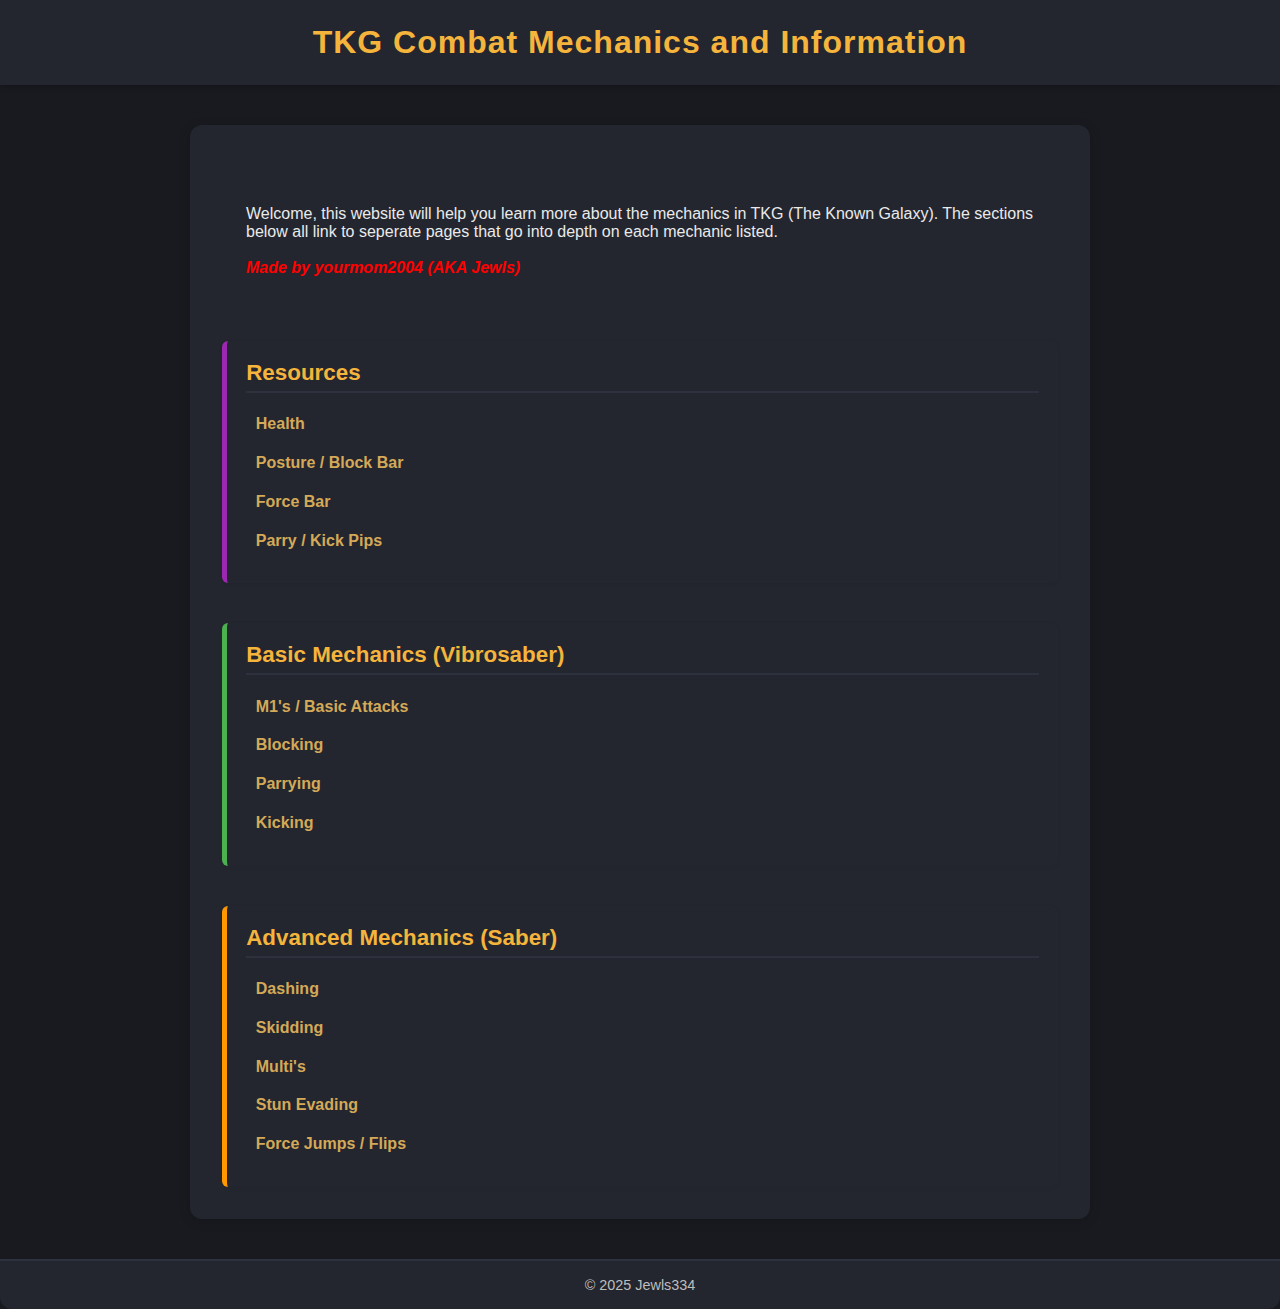
<file: index.html>
<!DOCTYPE html>
<html lang="en">
  <head>
    <meta charset="UTF-8" />
    <meta name="viewport" content="width=device-width, initial-scale=1.0" />
    <title>TKG Combat Mechanics and Information</title>
    <link rel="stylesheet" href="css/index.css" />
  </head>
  <body>
    <header>
      <h1>TKG Combat Mechanics and Information</h1>
    </header>

    <main>
      <section class="description">
        <p>
          Welcome, this website will help you learn more about the mechanics in
          TKG (The Known Galaxy). The sections below all link to seperate pages
          that go into depth on each mechanic listed.
          <br /><br /><strong
            ><span style="color: red; font-style: italic"
              >Made by yourmom2004 (AKA Jewls)</span
            ></strong
          >
        </p>
      </section>

      <section class="character-resources">
        <h2>Resources</h2>
        <ul>
          <li><a href="./docs/health.html">Health</a></li>
          <li>
            <a href="./docs/posture-block-bar.html">Posture / Block Bar</a>
          </li>
          <li><a href="./docs/force-bar.html">Force Bar</a></li>
          <li><a href="./docs/parry-kick-pips.html">Parry / Kick Pips</a></li>
        </ul>
      </section>

      <section class="basic-mechanics">
        <h2>Basic Mechanics (Vibrosaber)</h2>
        <ul>
          <li>
            <a href="./docs/m1s-basic-attacks.html">M1's / Basic Attacks</a>
          </li>
          <li><a href="./docs/blocking.html">Blocking</a></li>
          <li><a href="./docs/parrying.html">Parrying</a></li>
          <li><a href="./docs/kicking.html">Kicking</a></li>
        </ul>
      </section>

      <section class="advanced-mechanics">
        <h2>Advanced Mechanics (Saber)</h2>
        <ul>
          <li><a href="./docs/dashing.html">Dashing</a></li>
          <li><a href="./docs/skidding.html">Skidding</a></li>
          <li><a href="./docs/multis.html">Multi's</a></li>
          <li><a href="./docs/stun-evading.html">Stun Evading</a></li>
          <li>
            <a href="./docs/force-jumps-flips.html">Force Jumps / Flips</a>
          </li>
        </ul>
      </section>
    </main>

    <footer>
      <p>&copy; 2025 Jewls334</p>
    </footer>
  </body>
</html>
</file>
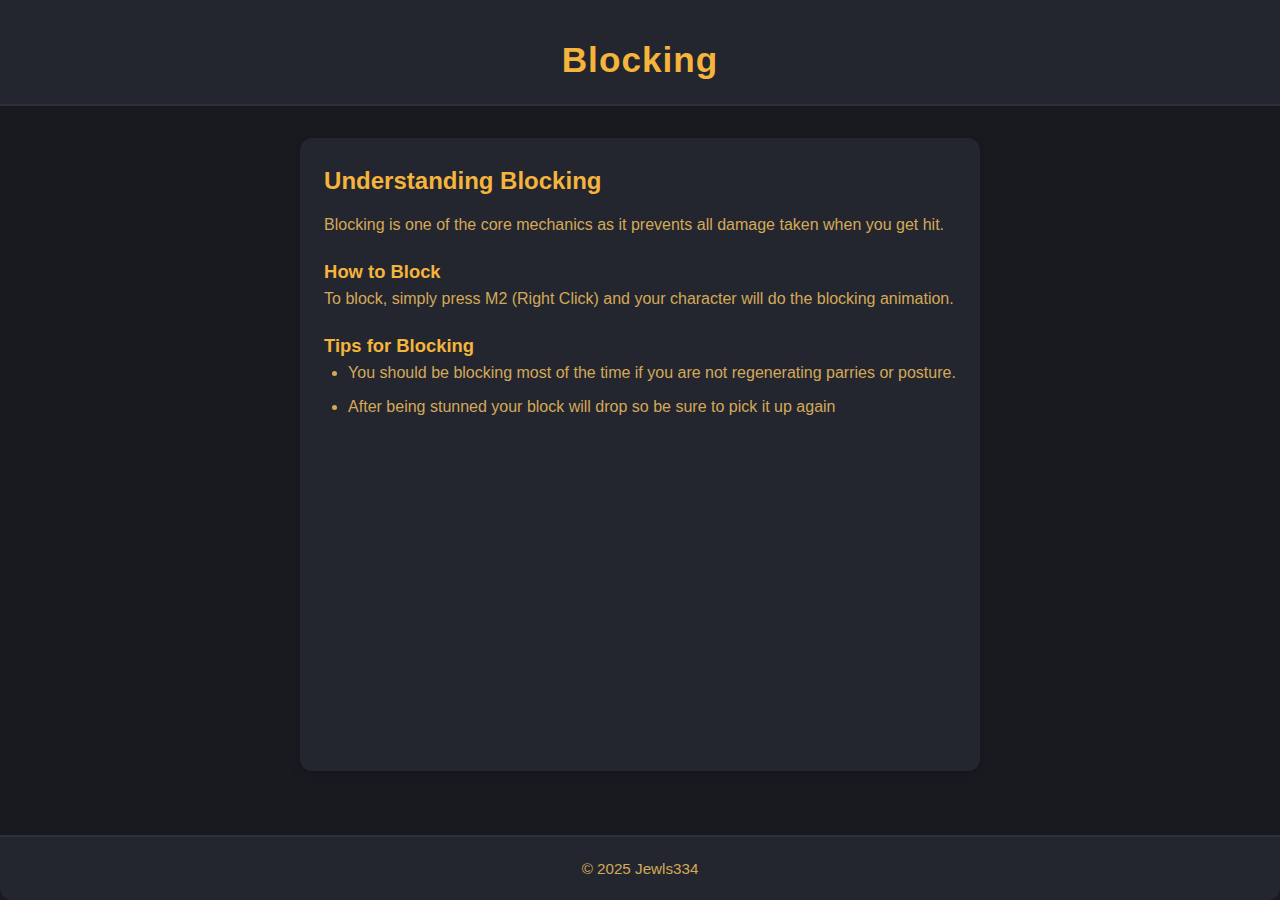
<file: docs/blocking.html>
<!DOCTYPE html>
<html lang="en">
  <head>
    <meta charset="UTF-8" />
    <meta name="viewport" content="width=device-width, initial-scale=1.0" />
    <title>Blocking Mechanic - TKG Combat</title>
    <link rel="stylesheet" href="../css/main.css" />
  </head>
  <body>
    <header>
      <h1>Blocking</h1>
    </header>

    <main>
      <section class="blocking-mechanic">
        <h2>Understanding Blocking</h2>
        <p>
          Blocking is one of the core mechanics as it prevents all damage taken
          when you get hit.
        </p>
        <h3>How to Block</h3>
        <p>
          To block, simply press M2 (Right Click) and your character will do the
          blocking animation.
        </p>
        <h3>Tips for Blocking</h3>
        <ul>
          <li>
            You should be blocking most of the time if you are not regenerating
            parries or posture.
          </li>
          <li>
            After being stunned your block will drop so be sure to pick it up
            again
          </li>
        </ul>
      </section>
    </main>

    <footer>
      <p>&copy; 2025 Jewls334</p>
    </footer>
  </body>
</html>
</file>
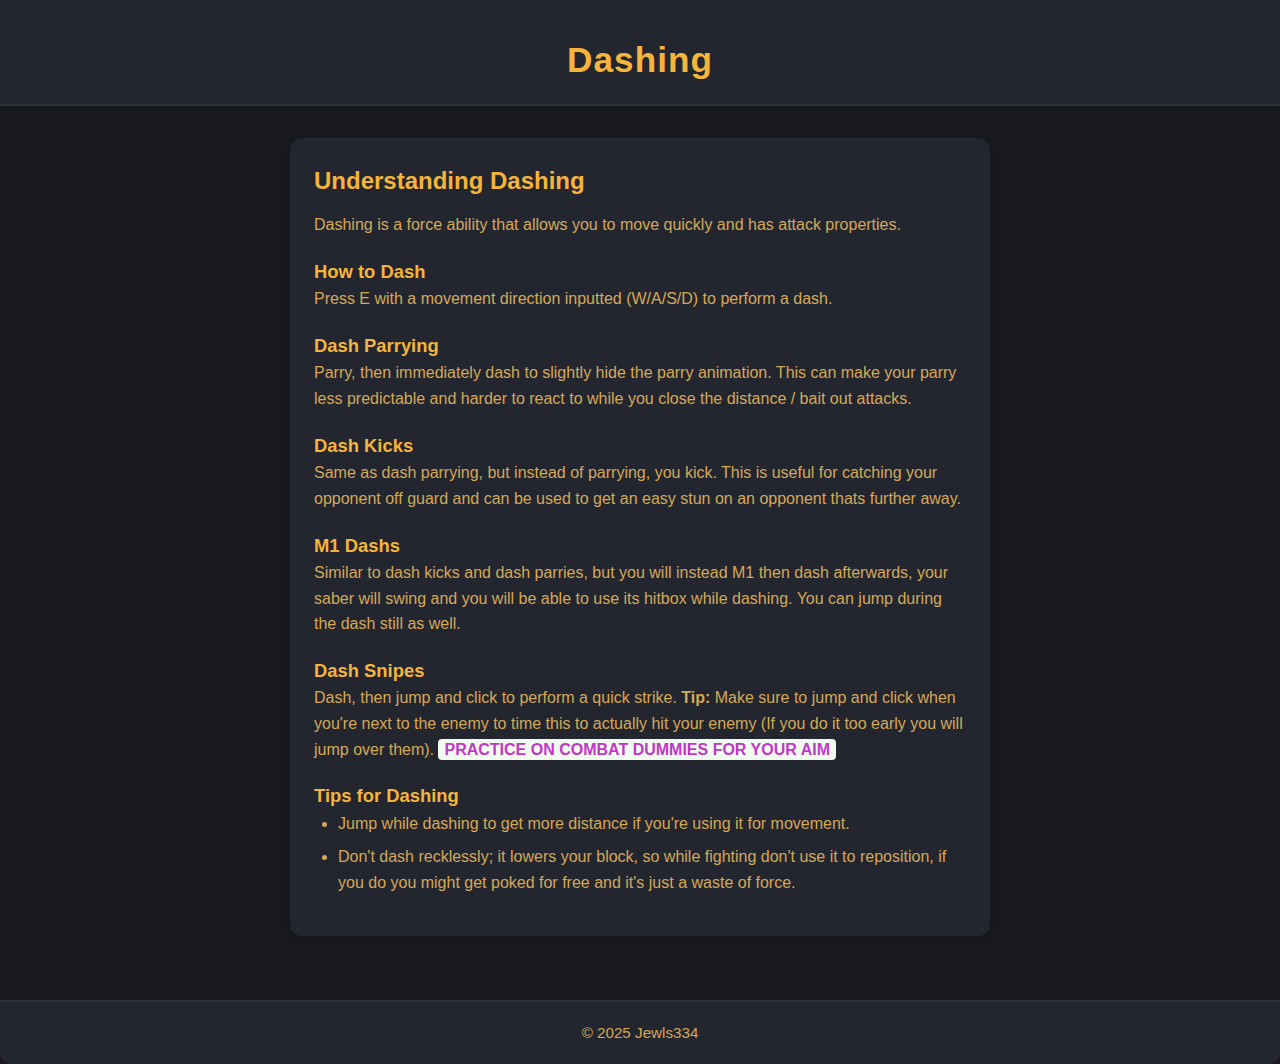
<file: docs/dashing.html>
<!DOCTYPE html>
<html lang="en">
  <head>
    <meta charset="UTF-8" />
    <meta name="viewport" content="width=device-width, initial-scale=1.0" />
    <title>Dashing - TKG Combat</title>
    <link rel="stylesheet" href="../css/main.css" />
  </head>
  <body>
    <header>
      <h1>Dashing</h1>
    </header>

    <main>
      <section class="dashing-mechanic">
        <h2>Understanding Dashing</h2>
        <p>
          Dashing is a force ability that allows you to move quickly and has
          attack properties.
        </p>
        <h3>How to Dash</h3>
        <p>
          Press E with a movement direction inputted (W/A/S/D) to perform a
          dash.
        </p>
        <h3>Dash Parrying</h3>
        <p>
          Parry, then immediately dash to slightly hide the parry animation.
          This can make your parry less predictable and harder to react to while
          you close the distance / bait out attacks.
        </p>
        <h3>Dash Kicks</h3>
        <p>
          Same as dash parrying, but instead of parrying, you kick. This is
          useful for catching your opponent off guard and can be used to get an
          easy stun on an opponent thats further away.
        </p>
        <h3>M1 Dashs</h3>
        <p>
          Similar to dash kicks and dash parries, but you will instead M1 then dash
          afterwards, your saber will swing and you will be able to use its
          hitbox while dashing. You can jump during the dash still as well.
        </p>
        <h3>Dash Snipes</h3>
        <p>
          Dash, then jump and click to perform a quick strike.
          <strong>Tip:</strong> Make sure to jump and click when you're next to
          the enemy to time this to actually hit your enemy (If you do it too
          early you will jump over them).
          <span
            style="
              color: #c237c7;
              font-weight: bold;
              background: #f1faee;
              padding: 2px 6px;
              border-radius: 4px;
            "
          >
            PRACTICE ON COMBAT DUMMIES FOR YOUR AIM
          </span>
        </p>
        <h3>Tips for Dashing</h3>
        <ul>
          <li>
            Jump while dashing to get more distance if you're using it for
            movement.
          </li>
          <li>
            Don't dash recklessly; it lowers your block, so while fighting don't
            use it to reposition, if you do you might get poked for free and
            it's just a waste of force.
          </li>
        </ul>
      </section>
    </main>

    <footer>
      <p>&copy; 2025 Jewls334</p>
    </footer>
  </body>
</html>
</file>
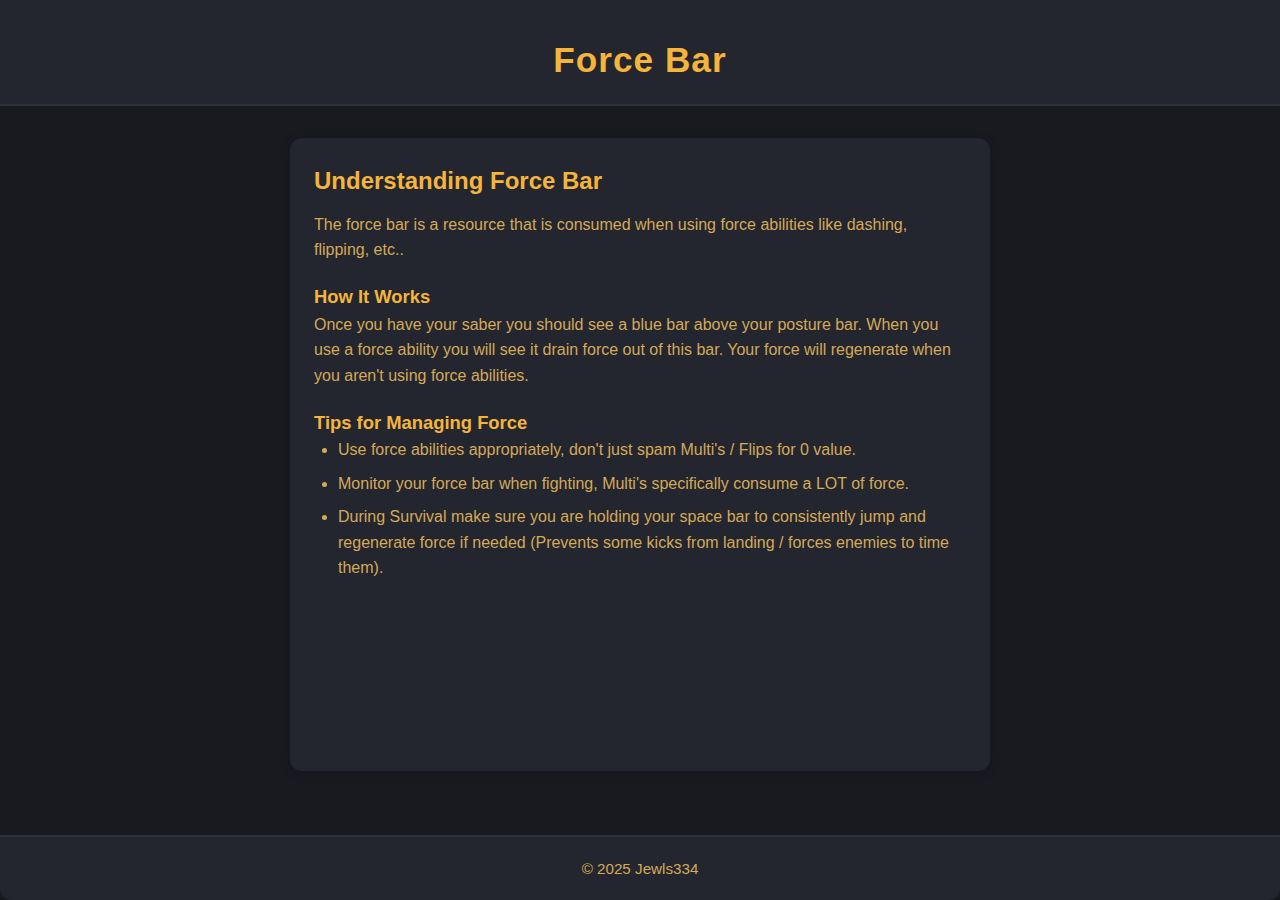
<file: docs/force-bar.html>
<!DOCTYPE html>
<html lang="en">
  <head>
    <meta charset="UTF-8" />
    <meta name="viewport" content="width=device-width, initial-scale=1.0" />
    <title>Force Bar - TKG Combat</title>
    <link rel="stylesheet" href="../css/main.css" />
  </head>
  <body>
    <header>
      <h1>Force Bar</h1>
    </header>

    <main>
      <section class="force-bar-mechanic">
        <h2>Understanding Force Bar</h2>
        <p>
          The force bar is a resource that is consumed when using force
          abilities like dashing, flipping, etc..
        </p>
        <h3>How It Works</h3>
        <p>
          Once you have your saber you should see a blue bar above your posture
          bar. When you use a force ability you will see it drain force out of
          this bar. Your force will regenerate when you aren't using force
          abilities.
        </p>
        <h3>Tips for Managing Force</h3>
        <ul>
          <li>
            Use force abilities appropriately, don't just spam Multi's / Flips
            for 0 value.
          </li>
          <li>
            Monitor your force bar when fighting, Multi's specifically consume a
            LOT of force.
          </li>
          <li>
            During Survival make sure you are holding your space bar to
            consistently jump and regenerate force if needed (Prevents some
            kicks from landing / forces enemies to time them).
          </li>
        </ul>
      </section>
    </main>

    <footer>
      <p>&copy; 2025 Jewls334</p>
    </footer>
  </body>
</html>
</file>
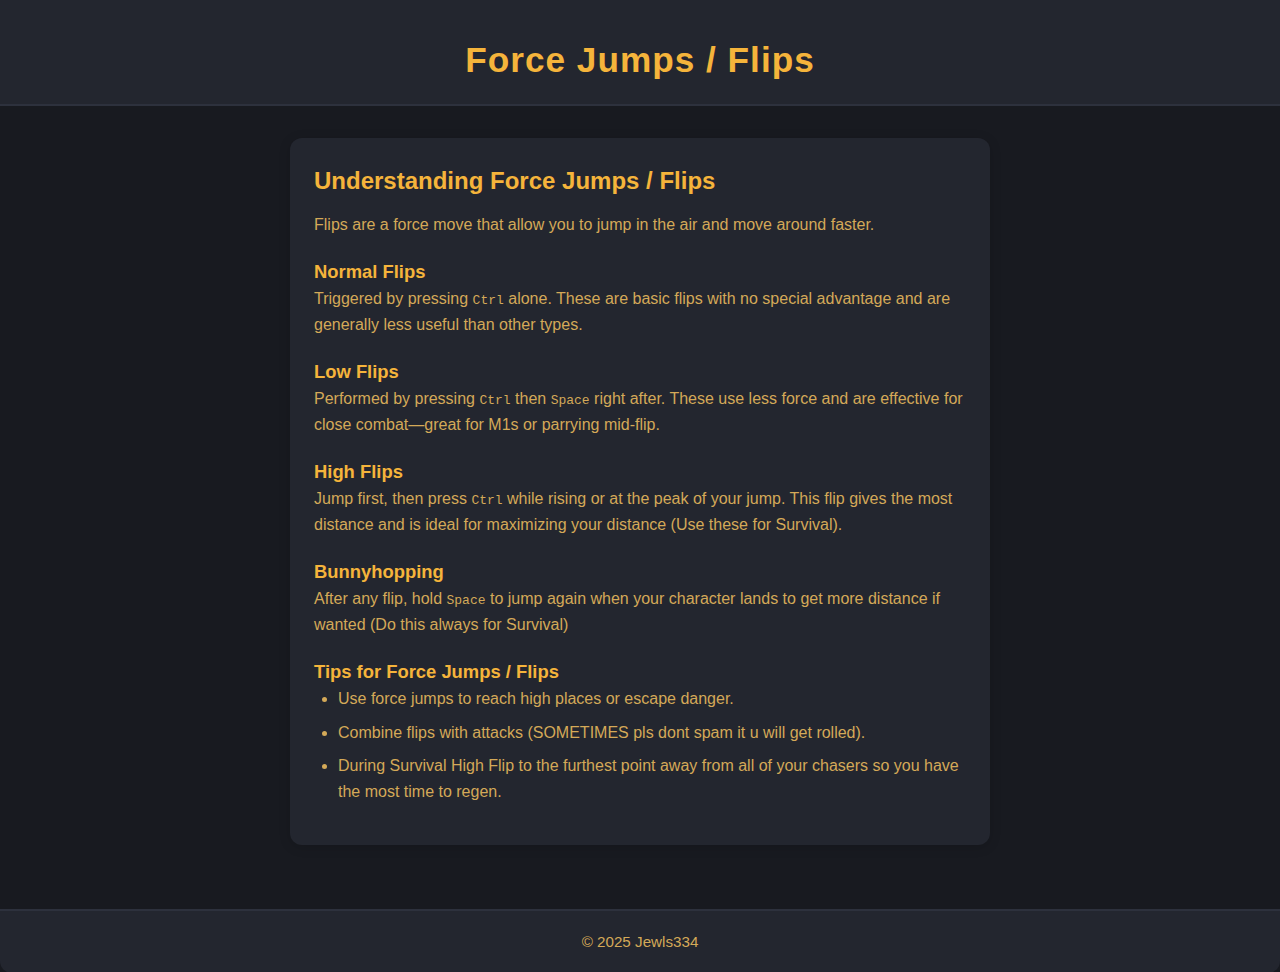
<file: docs/force-jumps-flips.html>
<!DOCTYPE html>
<html lang="en">
  <head>
    <meta charset="UTF-8" />
    <meta name="viewport" content="width=device-width, initial-scale=1.0" />
    <title>Force Jumps / Flips - TKG Combat</title>
    <link rel="stylesheet" href="../css/main.css" />
  </head>
  <body>
    <header>
      <h1>Force Jumps / Flips</h1>
    </header>

    <main>
      <section class="force-jumps-flips-mechanic">
        <h2>Understanding Force Jumps / Flips</h2>
        <p>
          Flips are a force move that allow you to jump in the air and move
          around faster.
        </p>

        <h3>Normal Flips</h3>
        <p>
          Triggered by pressing <code>Ctrl</code> alone. These are basic flips
          with no special advantage and are generally less useful than other
          types.
        </p>

        <h3>Low Flips</h3>
        <p>
          Performed by pressing <code>Ctrl</code> then <code>Space</code> right
          after. These use less force and are effective for close combat—great
          for M1s or parrying mid-flip.
        </p>

        <h3>High Flips</h3>
        <p>
          Jump first, then press <code>Ctrl</code> while rising or at the peak
          of your jump. This flip gives the most distance and is ideal for
          maximizing your distance (Use these for Survival).
        </p>

        <h3>Bunnyhopping</h3>
        <p>
          After any flip, hold <code>Space</code> to jump again when your
          character lands to get more distance if wanted (Do this always for
          Survival)
        </p>

        <h3>Tips for Force Jumps / Flips</h3>
        <ul>
          <li>Use force jumps to reach high places or escape danger.</li>
          <li>
            Combine flips with attacks (SOMETIMES pls dont spam it u will get
            rolled).
          </li>
          <li>
            During Survival High Flip to the furthest point away from all of
            your chasers so you have the most time to regen.
          </li>
        </ul>
      </section>
    </main>

    <footer>
      <p>&copy; 2025 Jewls334</p>
    </footer>
  </body>
</html>
</file>
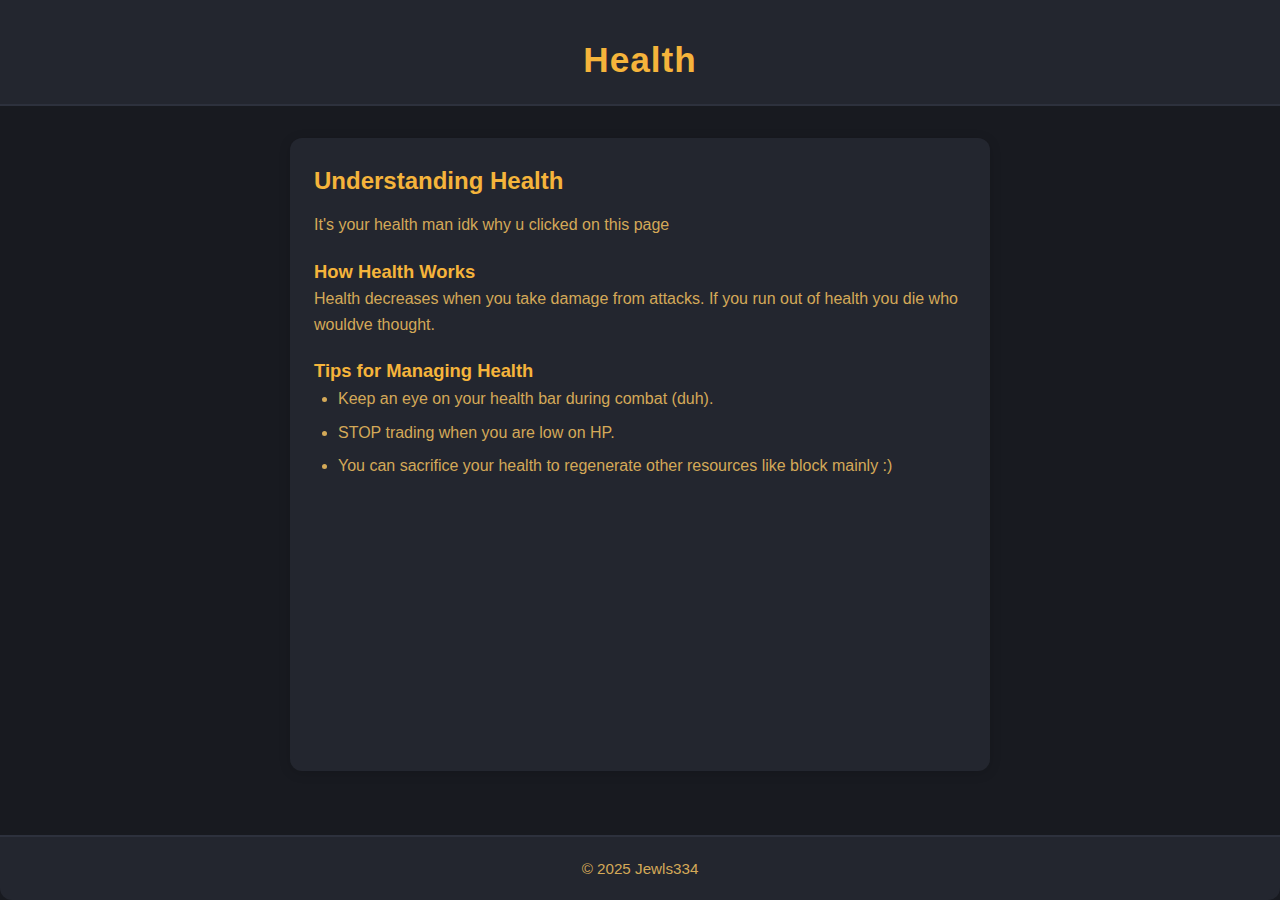
<file: docs/health.html>
<!DOCTYPE html>
<html lang="en">
  <head>
    <meta charset="UTF-8" />
    <meta name="viewport" content="width=device-width, initial-scale=1.0" />
    <title>Health - TKG Combat</title>
    <link rel="stylesheet" href="../css/main.css" />
  </head>
  <body>
    <header>
      <h1>Health</h1>
    </header>

    <main>
      <section class="health-mechanic">
        <h2>Understanding Health</h2>
        <p>It's your health man idk why u clicked on this page</p>
        <h3>How Health Works</h3>
        <p>
          Health decreases when you take damage from attacks. If you run out of
          health you die who wouldve thought.
        </p>
        <h3>Tips for Managing Health</h3>
        <ul>
          <li>Keep an eye on your health bar during combat (duh).</li>
          <li>STOP trading when you are low on HP.</li>
          <li>
            You can sacrifice your health to regenerate other resources like
            block mainly :)
          </li>
        </ul>
      </section>
    </main>

    <footer>
      <p>&copy; 2025 Jewls334</p>
    </footer>
  </body>
</html>
</file>
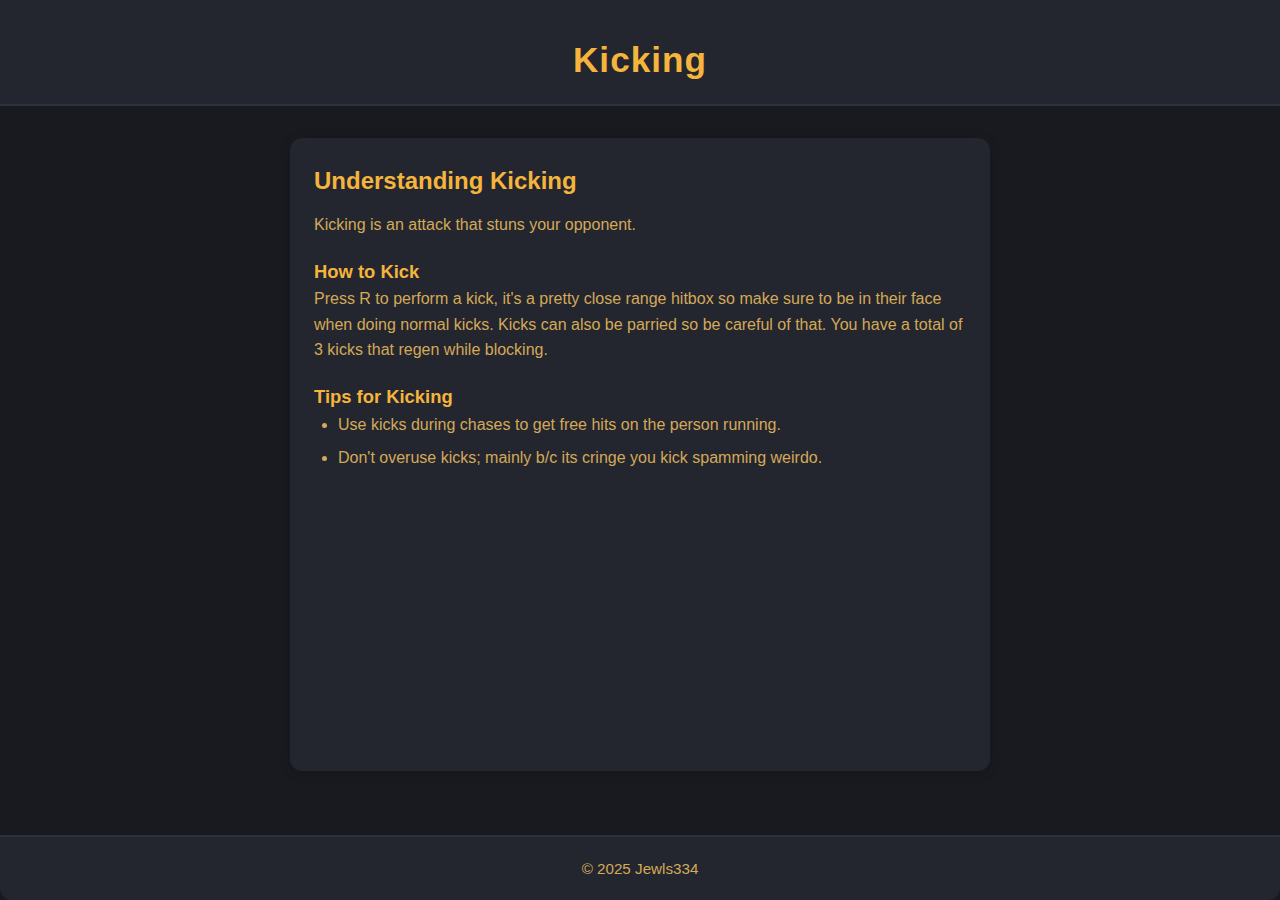
<file: docs/kicking.html>
<!DOCTYPE html>
<html lang="en">
  <head>
    <meta charset="UTF-8" />
    <meta name="viewport" content="width=device-width, initial-scale=1.0" />
    <title>Kicking - TKG Combat</title>
    <link rel="stylesheet" href="../css/main.css" />
  </head>
  <body>
    <header>
      <h1>Kicking</h1>
    </header>

    <main>
      <section class="kicking-mechanic">
        <h2>Understanding Kicking</h2>
        <p>Kicking is an attack that stuns your opponent.</p>
        <h3>How to Kick</h3>
        <p>
          Press R to perform a kick, it's a pretty close range hitbox so make
          sure to be in their face when doing normal kicks. Kicks can also be
          parried so be careful of that. You have a total of 3 kicks that regen
          while blocking.
        </p>
        <h3>Tips for Kicking</h3>
        <ul>
          <li>
            Use kicks during chases to get free hits on the person running.
          </li>
          <li>
            Don't overuse kicks; mainly b/c its cringe you kick spamming weirdo.
          </li>
        </ul>
      </section>
    </main>

    <footer>
      <p>&copy; 2025 Jewls334</p>
    </footer>
  </body>
</html>
</file>
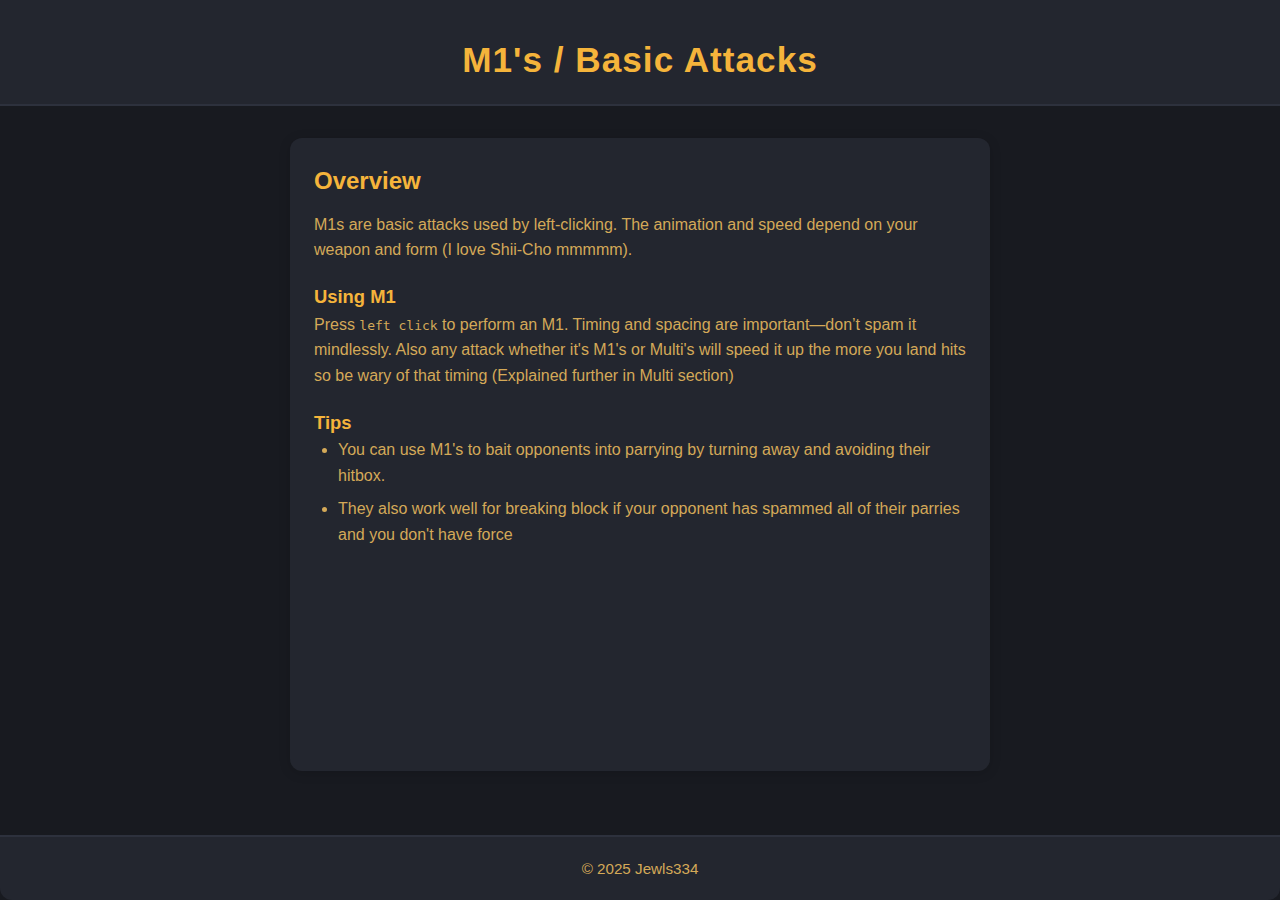
<file: docs/m1s-basic-attacks.html>
<!DOCTYPE html>
<html lang="en">
  <head>
    <meta charset="UTF-8" />
    <meta name="viewport" content="width=device-width, initial-scale=1.0" />
    <title>M1's / Basic Attacks - TKG Combat Mechanics</title>
    <link rel="stylesheet" href="../css/main.css" />
  </head>
  <body>
    <header>
      <h1>M1's / Basic Attacks</h1>
    </header>

    <main>
      <section class="content">
        <h2>Overview</h2>
        <p>
          M1s are basic attacks used by left-clicking. The animation and speed
          depend on your weapon and form (I love Shii-Cho mmmmm).
        </p>

        <h3>Using M1</h3>
        <p>
          Press <code>left click</code> to perform an M1. Timing and spacing are
          important—don’t spam it mindlessly. Also any attack whether it's M1's or Multi's will speed it up the more you land hits so be wary of that timing (Explained further in Multi section)
        </p>

        <h3>Tips</h3>
        <ul>
          <li>
            You can use M1's to bait opponents into parrying by turning away and avoiding their
            hitbox.
          </li>
          <li>
            They also work well for breaking block if your opponent has spammed
            all of their parries and you don't have force
          </li>
        </ul>
      </section>
    </main>

    <footer>
      <p>&copy; 2025 Jewls334</p>
    </footer>
  </body>
</html>
</file>
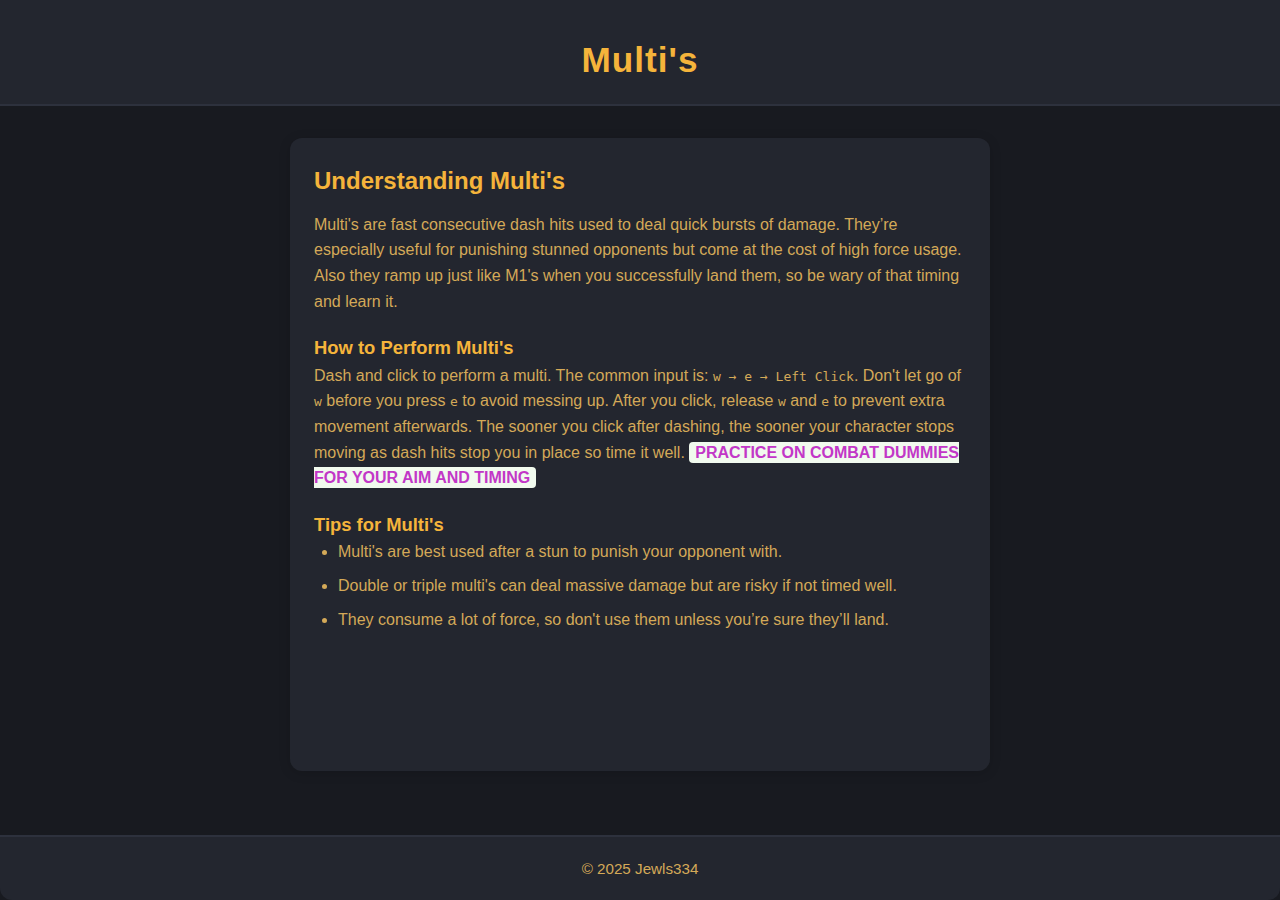
<file: docs/multis.html>
<!DOCTYPE html>
<html lang="en">
  <head>
    <meta charset="UTF-8" />
    <meta name="viewport" content="width=device-width, initial-scale=1.0" />
    <title>Multi's - TKG Combat</title>
    <link rel="stylesheet" href="../css/main.css" />
  </head>
  <body>
    <header>
      <h1>Multi's</h1>
    </header>

    <main>
      <section class="multis-mechanic">
        <h2>Understanding Multi's</h2>
        <p>
          Multi's are fast consecutive dash hits used to deal quick bursts of
          damage. They’re especially useful for punishing stunned opponents but
          come at the cost of high force usage. Also they ramp up just like M1's
          when you successfully land them, so be wary of that timing and learn
          it.
        </p>

        <h3>How to Perform Multi's</h3>
        <p>
          Dash and click to perform a multi. The common input is:
          <code>w → e → Left Click</code>. Don't let go of <code>w</code> before
          you press <code>e</code> to avoid messing up. After you click, release
          <code>w</code> and <code>e</code> to prevent extra movement
          afterwards. The sooner you click after dashing, the sooner your
          character stops moving as dash hits stop you in place so time it well.
          <span
            style="
              color: #c237c7;
              font-weight: bold;
              background: #f1faee;
              padding: 2px 6px;
              border-radius: 4px;
            "
          >
            PRACTICE ON COMBAT DUMMIES FOR YOUR AIM AND TIMING
          </span>
        </p>

        <h3>Tips for Multi's</h3>
        <ul>
          <li>
            Multi's are best used after a stun to punish your opponent with.
          </li>
          <li>
            Double or triple multi's can deal massive damage but are risky if
            not timed well.
          </li>
          <li>
            They consume a lot of force, so don't use them unless you’re sure
            they’ll land.
          </li>
        </ul>
      </section>
    </main>

    <footer>
      <p>&copy; 2025 Jewls334</p>
    </footer>
  </body>
</html>
</file>
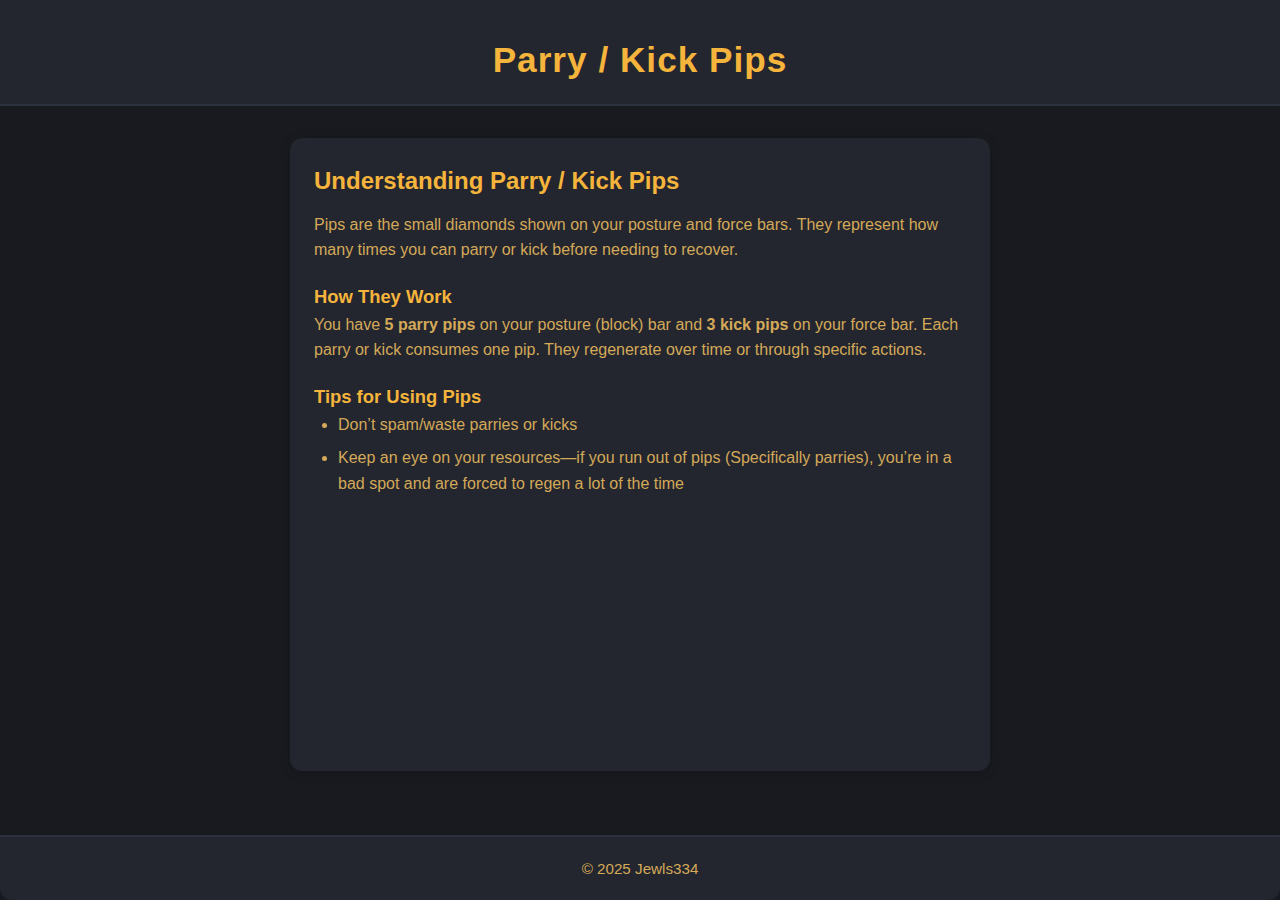
<file: docs/parry-kick-pips.html>
<!DOCTYPE html>
<html lang="en">
  <head>
    <meta charset="UTF-8" />
    <meta name="viewport" content="width=device-width, initial-scale=1.0" />
    <title>Parry / Kick Pips - TKG Combat</title>
    <link rel="stylesheet" href="../css/main.css" />
  </head>
  <body>
    <header>
      <h1>Parry / Kick Pips</h1>
    </header>

    <main>
      <section class="parry-kick-pips-mechanic">
        <h2>Understanding Parry / Kick Pips</h2>
        <p>
          Pips are the small diamonds shown on your posture and force bars. They
          represent how many times you can parry or kick before needing to
          recover.
        </p>

        <h3>How They Work</h3>
        <p>
          You have <strong>5 parry pips</strong> on your posture (block) bar and
          <strong>3 kick pips</strong> on your force bar. Each parry or kick
          consumes one pip. They regenerate over time or through specific
          actions.
        </p>

        <h3>Tips for Using Pips</h3>
        <ul>
          <li>Don’t spam/waste parries or kicks</li>
          <li>
            Keep an eye on your resources—if you run out of pips (Specifically
            parries), you’re in a bad spot and are forced to regen a lot of the
            time
          </li>
        </ul>
      </section>
    </main>

    <footer>
      <p>&copy; 2025 Jewls334</p>
    </footer>
  </body>
</html>
</file>
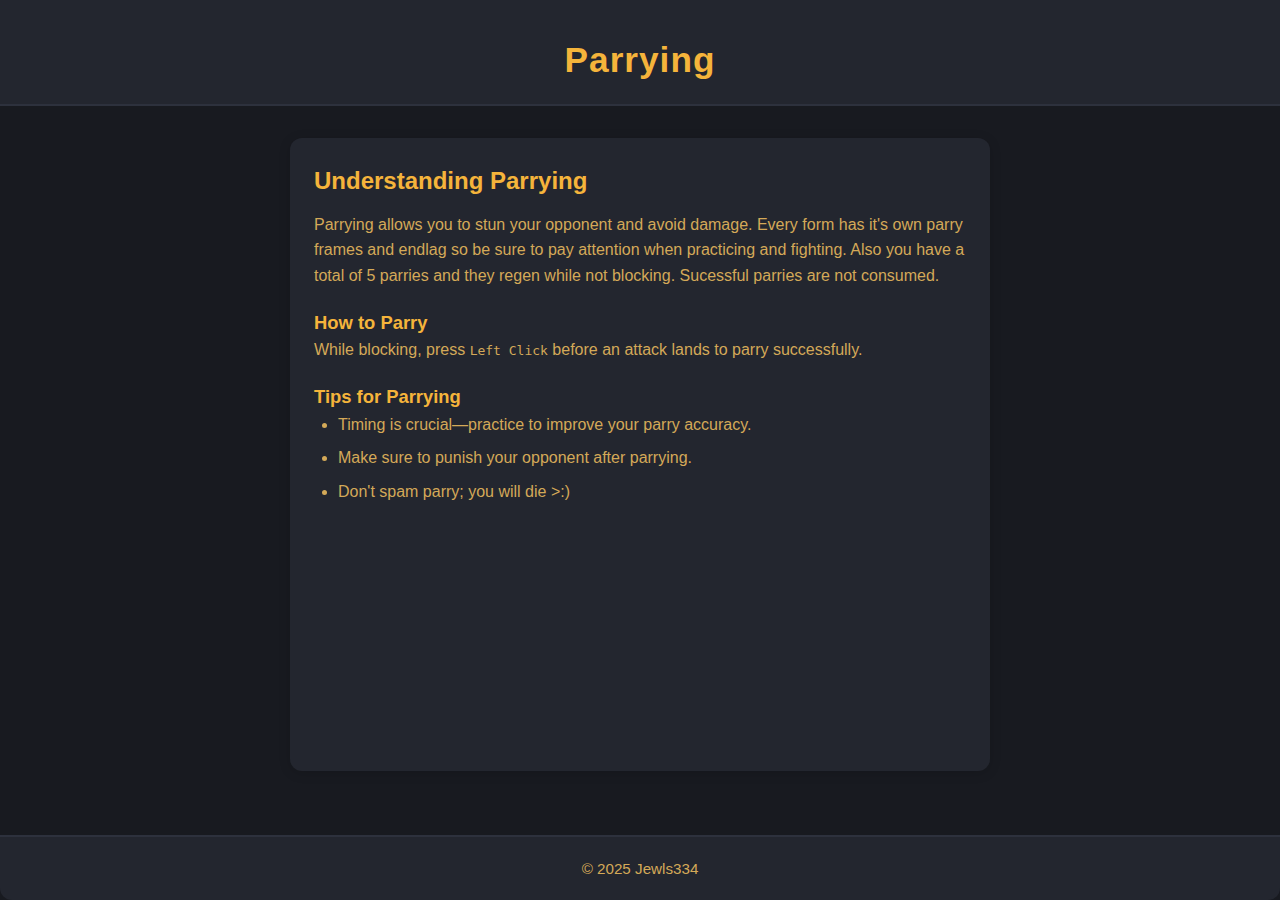
<file: docs/parrying.html>
<!DOCTYPE html>
<html lang="en">
  <head>
    <meta charset="UTF-8" />
    <meta name="viewport" content="width=device-width, initial-scale=1.0" />
    <title>Parrying - TKG Combat</title>
    <link rel="stylesheet" href="../css/main.css" />
  </head>
  <body>
    <header>
      <h1>Parrying</h1>
    </header>

    <main>
      <section class="parrying-mechanic">
        <h2>Understanding Parrying</h2>
        <p>
          Parrying allows you to stun your opponent and avoid damage. Every form has it's own parry frames and endlag so be sure to pay attention when practicing and fighting. Also you have a total of 5 parries and they regen while not blocking. Sucessful parries are not consumed.
        </p>
        <h3>How to Parry</h3>
        <p>
          While blocking, press <code>Left Click</code> before an
          attack lands to parry successfully.
        </p>
        <h3>Tips for Parrying</h3>
        <ul>
          <li>Timing is crucial—practice to improve your parry accuracy.</li>
          <li>Make sure to punish your opponent after parrying.</li>
          <li>Don't spam parry; you will die >:)</li>
        </ul>
      </section>
    </main>

    <footer>
      <p>&copy; 2025 Jewls334</p>
    </footer>
  </body>
</html>
</file>
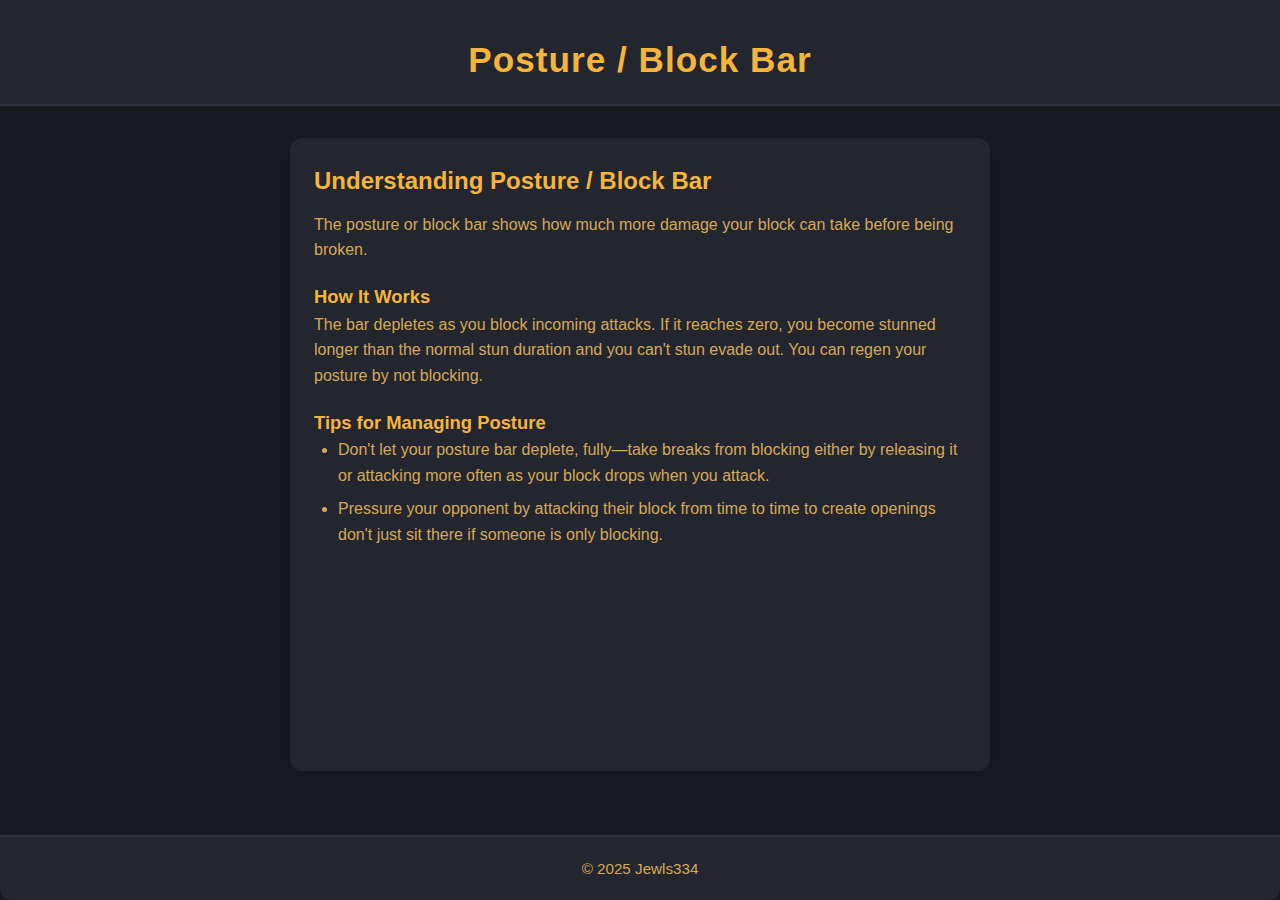
<file: docs/posture-block-bar.html>
<!DOCTYPE html>
<html lang="en">
  <head>
    <meta charset="UTF-8" />
    <meta name="viewport" content="width=device-width, initial-scale=1.0" />
    <title>Posture / Block Bar - TKG Combat</title>
    <link rel="stylesheet" href="../css/main.css" />
  </head>
  <body>
    <header>
      <h1>Posture / Block Bar</h1>
    </header>

    <main>
      <section class="posture-mechanic">
        <h2>Understanding Posture / Block Bar</h2>
        <p>
          The posture or block bar shows how much more damage your block can
          take before being broken.
        </p>
        <h3>How It Works</h3>
        <p>
          The bar depletes as you block incoming attacks. If it reaches zero,
          you become stunned longer than the normal stun duration and you can't
          stun evade out. You can regen your posture by not blocking.
        </p>
        <h3>Tips for Managing Posture</h3>
        <ul>
          <li>
            Don't let your posture bar deplete, fully—take breaks from blocking
            either by releasing it or attacking more often as your block drops
            when you attack.
          </li>
          <li>
            Pressure your opponent by attacking their block from time to time to
            create openings don't just sit there if someone is only blocking.
          </li>
        </ul>
      </section>
    </main>

    <footer>
      <p>&copy; 2025 Jewls334</p>
    </footer>
  </body>
</html>
</file>
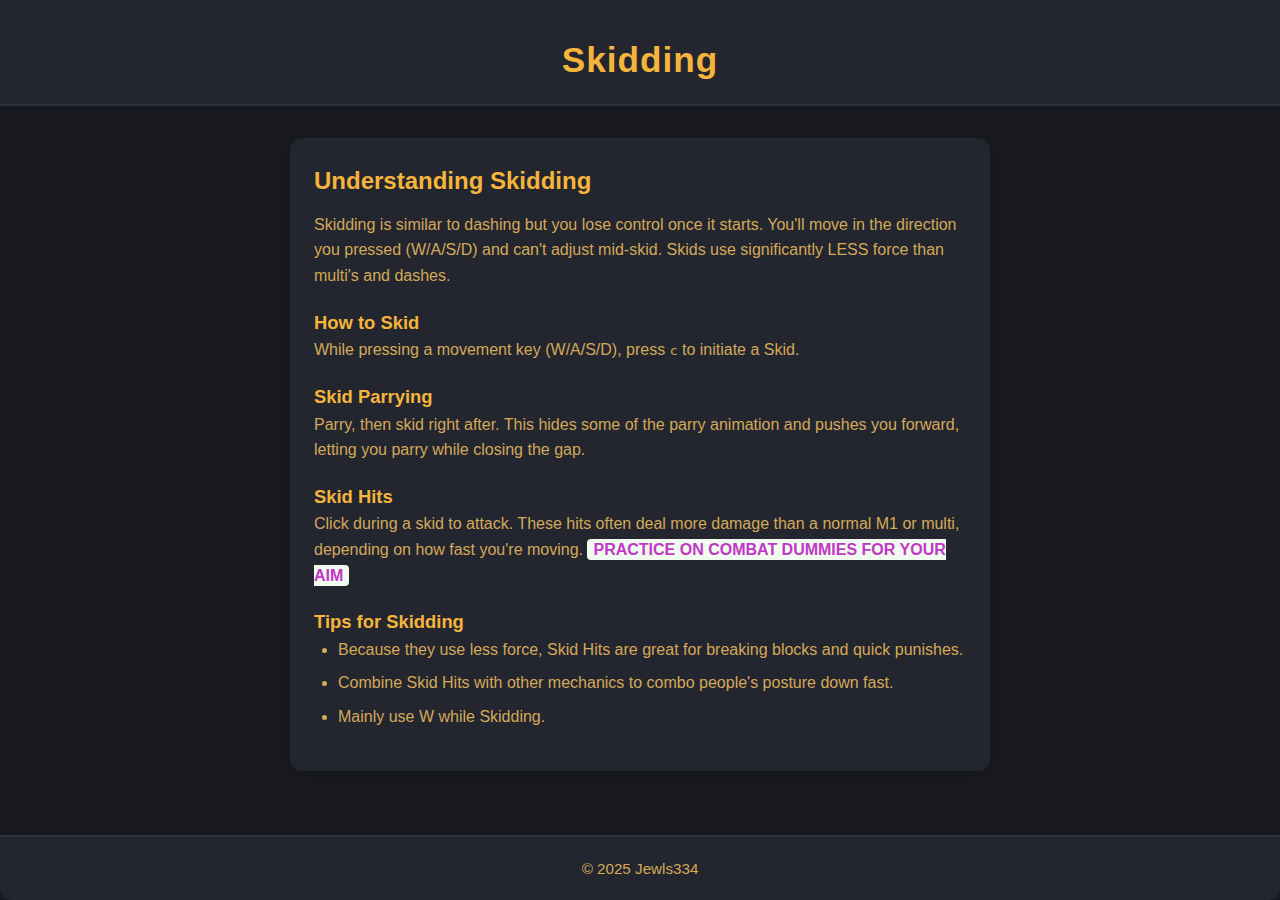
<file: docs/skidding.html>
<!DOCTYPE html>
<html lang="en">
  <head>
    <meta charset="UTF-8" />
    <meta name="viewport" content="width=device-width, initial-scale=1.0" />
    <title>Skidding - TKG Combat</title>
    <link rel="stylesheet" href="../css/main.css" />
  </head>
  <body>
    <header>
      <h1>Skidding</h1>
    </header>

    <main>
      <section class="skidding-mechanic">
        <h2>Understanding Skidding</h2>
        <p>
          Skidding is similar to dashing but you lose control once it starts.
          You'll move in the direction you pressed (W/A/S/D) and can't adjust
          mid-skid. Skids use significantly LESS force than multi's and dashes.
        </p>

        <h3>How to Skid</h3>
        <p>
          While pressing a movement key (W/A/S/D), press <code>c</code> to
          initiate a Skid.
        </p>

        <h3>Skid Parrying</h3>
        <p>
          Parry, then skid right after. This hides some of the parry animation
          and pushes you forward, letting you parry while closing the gap.
        </p>

        <h3>Skid Hits</h3>
        <p>
          Click during a skid to attack. These hits often deal more damage than
          a normal M1 or multi, depending on how fast you're moving. <span style="color: #c237c7; font-weight: bold; background: #f1faee; padding: 2px 6px; border-radius: 4px;">
            PRACTICE ON COMBAT DUMMIES FOR YOUR AIM
            </span>
        </p>

        <h3>Tips for Skidding</h3>
        <ul>
          <li>
            Because they use less force, Skid Hits are great for breaking blocks
            and quick punishes.
          </li>
          <li>
            Combine Skid Hits with other mechanics to combo people's posture
            down fast.
          </li>
          <li>
            Mainly use W while Skidding.
          </li>
        </ul>
      </section>
    </main>

    <footer>
      <p>&copy; 2025 Jewls334</p>
    </footer>
  </body>
</html>
</file>
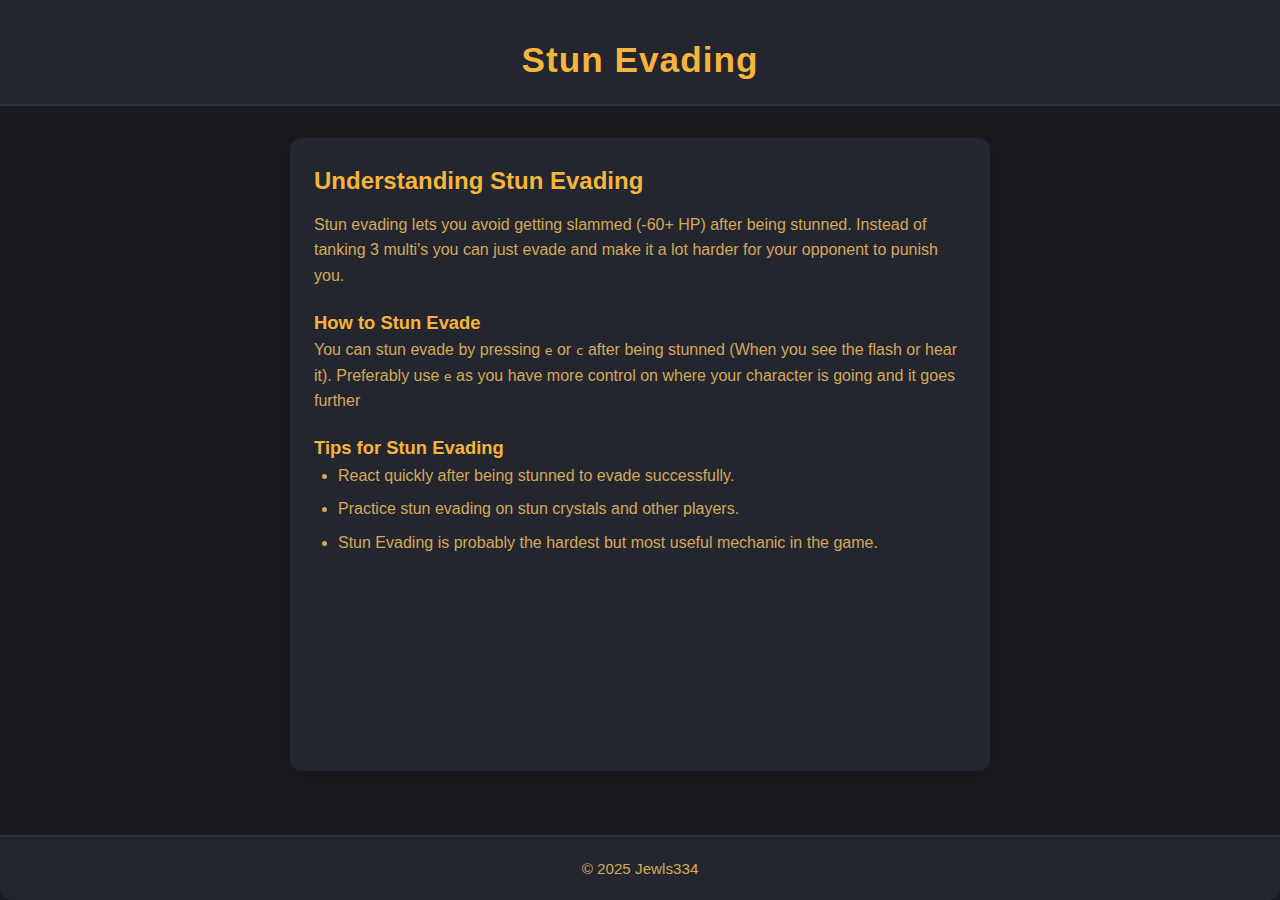
<file: docs/stun-evading.html>
<!DOCTYPE html>
<html lang="en">
  <head>
    <meta charset="UTF-8" />
    <meta name="viewport" content="width=device-width, initial-scale=1.0" />
    <title>Stun Evading - TKG Combat</title>
    <link rel="stylesheet" href="../css/main.css" />
  </head>
  <body>
    <header>
      <h1>Stun Evading</h1>
    </header>

    <main>
      <section class="stun-evading-mechanic">
        <h2>Understanding Stun Evading</h2>
        <p>
          Stun evading lets you avoid getting slammed (-60+ HP) after being stunned. Instead of tanking 3 multi's you can just evade and make it a lot harder for your opponent to punish you.
        </p>
        <h3>How to Stun Evade</h3>
        <p>
          You can stun evade by pressing <code>e</code> or <code>c</code> after being stunned (When you see the flash or hear it). Preferably use <code>e</code> as you have more control on where your character is going and it goes further
        </p>
        <h3>Tips for Stun Evading</h3>
        <ul>
          <li>React quickly after being stunned to evade successfully.</li>
          <li>Practice stun evading on stun crystals and other players.</li>
          <li>Stun Evading is probably the hardest but most useful mechanic in the game.</li>
        </ul>
      </section>
    </main>

    <footer>
      <p>&copy; 2025 Jewls334</p>
    </footer>
  </body>
</html>
</file>
<file: css/index.css>
/* Reset */
* {
  box-sizing: border-box;
  margin: 0;
  padding: 0;
}

/* Page Layout */
body {
  font-family: "Segoe UI", Arial, sans-serif;
  min-height: 100vh;
  display: flex;
  flex-direction: column;
  background-color: #181a20;
  color: #eaeaea;
}

/* Header */
header {
  background-color: #23262f;
  color: #f5b43b;
  padding: 1.5rem 2rem;
  text-align: center;
  box-shadow: 0 2px 5px rgba(0, 0, 0, 0.2);
}

header h1 {
  font-size: 2rem;
  letter-spacing: 1px;
}

/* Main Content */
main {
  flex: 1;
  padding: 2rem;
  max-width: 900px;
  margin: 2.5rem auto;
  background: #23262f;
  border-radius: 12px;
  box-shadow: 0 2px 12px rgba(0, 0, 0, 0.15);
}

/* Description Section */
.description {
  margin-top: 1.5rem;
  margin-bottom: 2.5rem;
  background-color: #23262f;
  padding: 1.5rem;
  border-radius: 6px;
  color: #eaeaea;
}

/* Section Headings */
section h2 {
  color: #f5b43b;
  margin-bottom: 1rem;
  font-size: 1.4rem;
  border-bottom: 2px solid #2d313d;
  padding-bottom: 0.3rem;
}

/* List Styles */
ul {
  list-style-type: none;
  padding-left: 0;
}

li {
  margin: 0.5rem 0;
  padding: 0.4rem 0.6rem;
  border-radius: 4px;
  transition: background-color 0.2s;
}

a {
  text-decoration: none;
  color: #d4a958;
  font-weight: bold;
}

li:hover {
  background-color: #2d313d;
}

a:hover {
  text-decoration: underline;
  color: #ffe6b0;
}

.character-resources {
  margin-bottom: 2.5rem;
  background-color: #23262f;
  padding: 1.2rem;
  border-left: 5px solid #9c27b0;
  border-radius: 6px;
  box-shadow: 0 1px 4px rgba(0, 0, 0, 0.05);
}

.basic-mechanics {
  margin-bottom: 2.5rem;
  background-color: #23262f;
  padding: 1.2rem;
  border-left: 5px solid #4caf50;
  border-radius: 6px;
  box-shadow: 0 1px 4px rgba(0, 0, 0, 0.05);
}

.advanced-mechanics {
  background-color: #23262f;
  padding: 1.2rem;
  border-left: 5px solid #ff9800;
  border-radius: 6px;
  box-shadow: 0 1px 4px rgba(0, 0, 0, 0.05);
}

/* Footer */
footer {
  text-align: center;
  padding: 1rem;
  background-color: #23262f;
  color: #bdbdbd;
  font-size: 0.9rem;
  margin-top: auto;
  border-top: 2px solid #2d313d;
  border-radius: 0 0 12px 12px;
}
</file>
<file: css/main.css>
/* Reset some defaults */
body,
h1,
h2,
h3,
p,
ul,
li,
footer,
header,
main,
section {
  margin: 0;
  padding: 0;
  box-sizing: border-box;
}

html {
  height: 100%;
}

body {
  min-height: 100vh;
  display: flex;
  flex-direction: column;
  height: 100%;
  font-family: "Segoe UI", Arial, sans-serif;
  background: #181a20;
  color: #d4a958;
  line-height: 1.6;
}

header {
  background: #23262f;
  padding: 2rem 0 1rem 0;
  text-align: center;
  border-bottom: 2px solid #2d313d;
}

header h1 {
  font-size: 2.2rem;
  color: #f5b43b;
  letter-spacing: 1px;
}

main {
  max-width: 700px;
  margin: 2rem auto;
  padding: 1.5rem;
  background: #23262f;
  border-radius: 12px;
  box-shadow: 0 2px 12px rgba(0, 0, 0, 0.15);
  flex: 1;
}

section h2 {
  color: #f5b43b;
  margin-bottom: 0.7rem;
  font-size: 1.5rem;
}

section h3 {
  color: #f5b43b;
  margin-top: 1.2rem;
  font-size: 1.15rem;
}

section p {
  margin-bottom: 1rem;
  color: #d4a958;
}

ul {
  margin-left: 1.5rem;
  margin-bottom: 1rem;
}

li {
  margin-bottom: 0.5rem;
  color: #d4a958;
}

a {
  color: #f5b43b;
  text-decoration: none;
  transition: color 0.2s;
}

a:hover {
  color: #ffe6b0;
  text-decoration: underline;
}

footer {
  text-align: center;
  padding: 1.2rem 0;
  background: #23262f;
  color: #d4a958;
  border-top: 2px solid #2d313d;
  margin-top: 2rem;
  font-size: 0.95rem;
  border-radius: 0 0 12px 12px;
}
</file>
